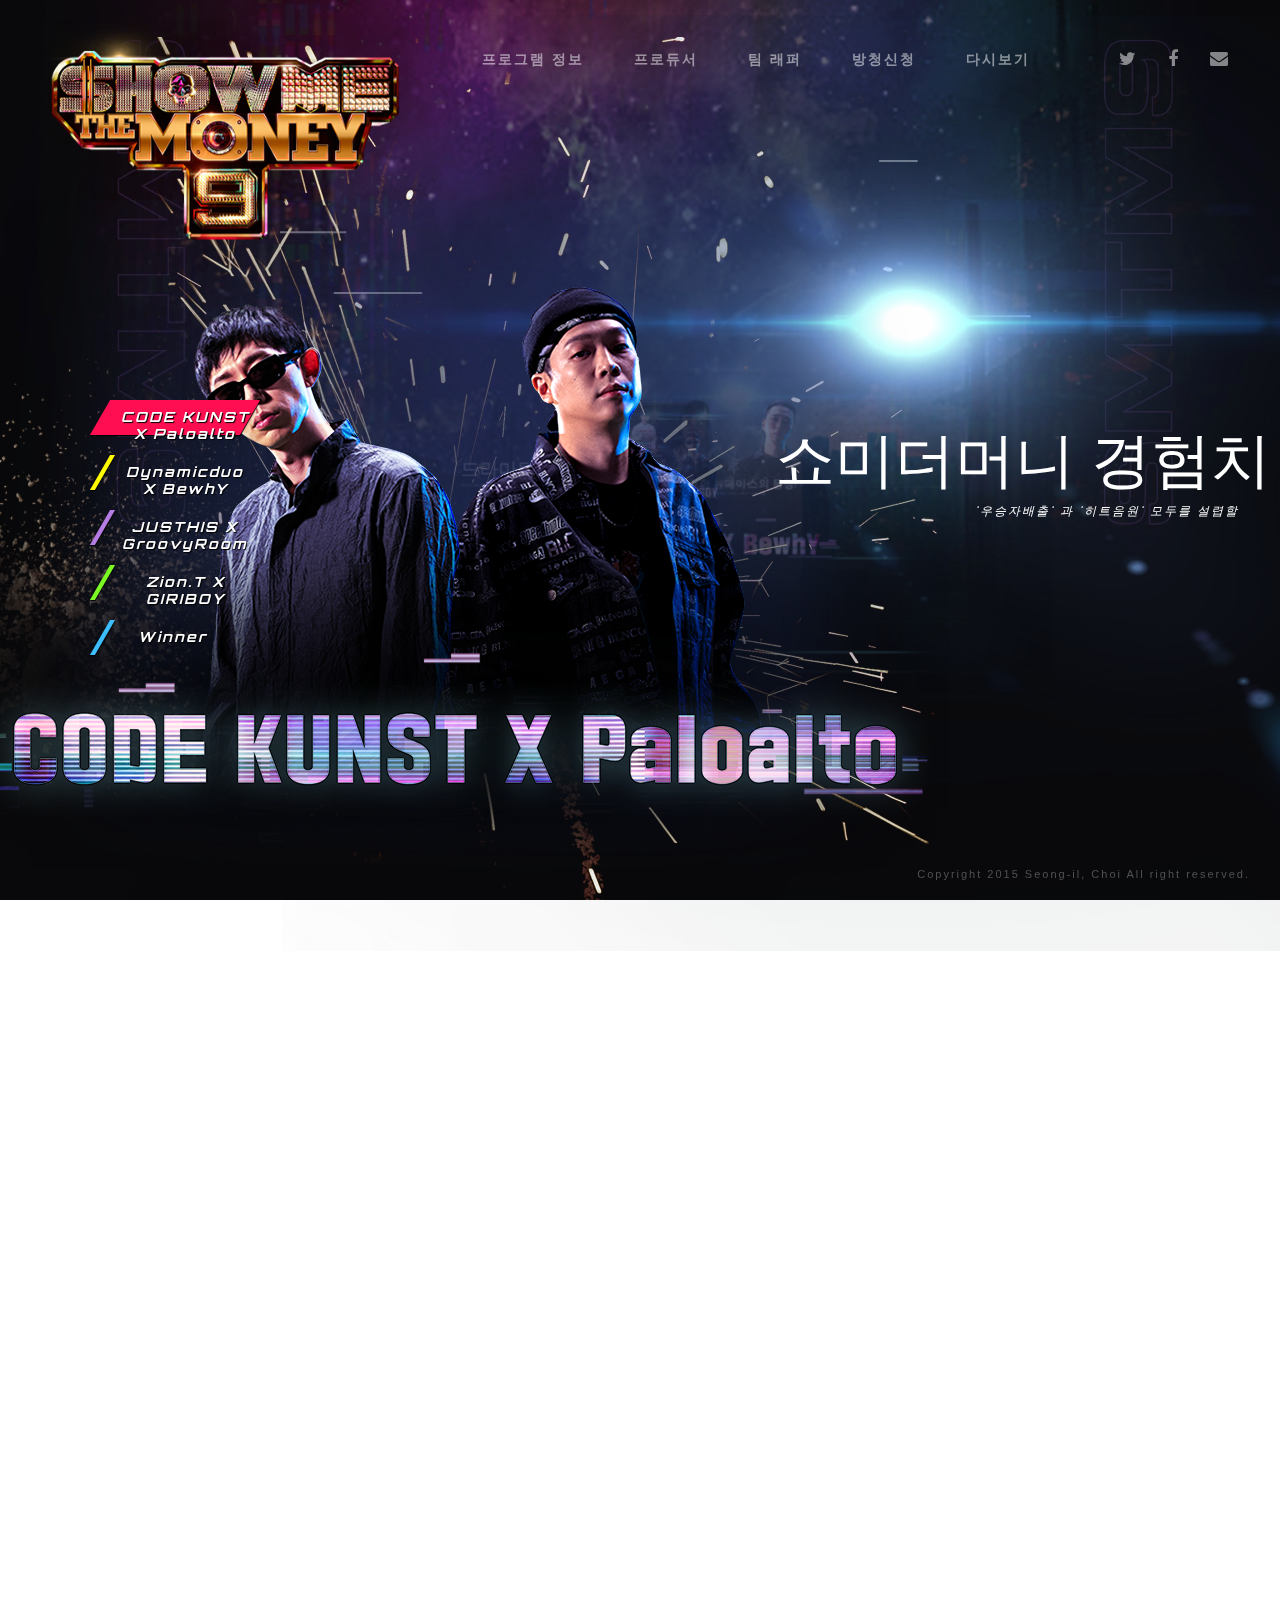
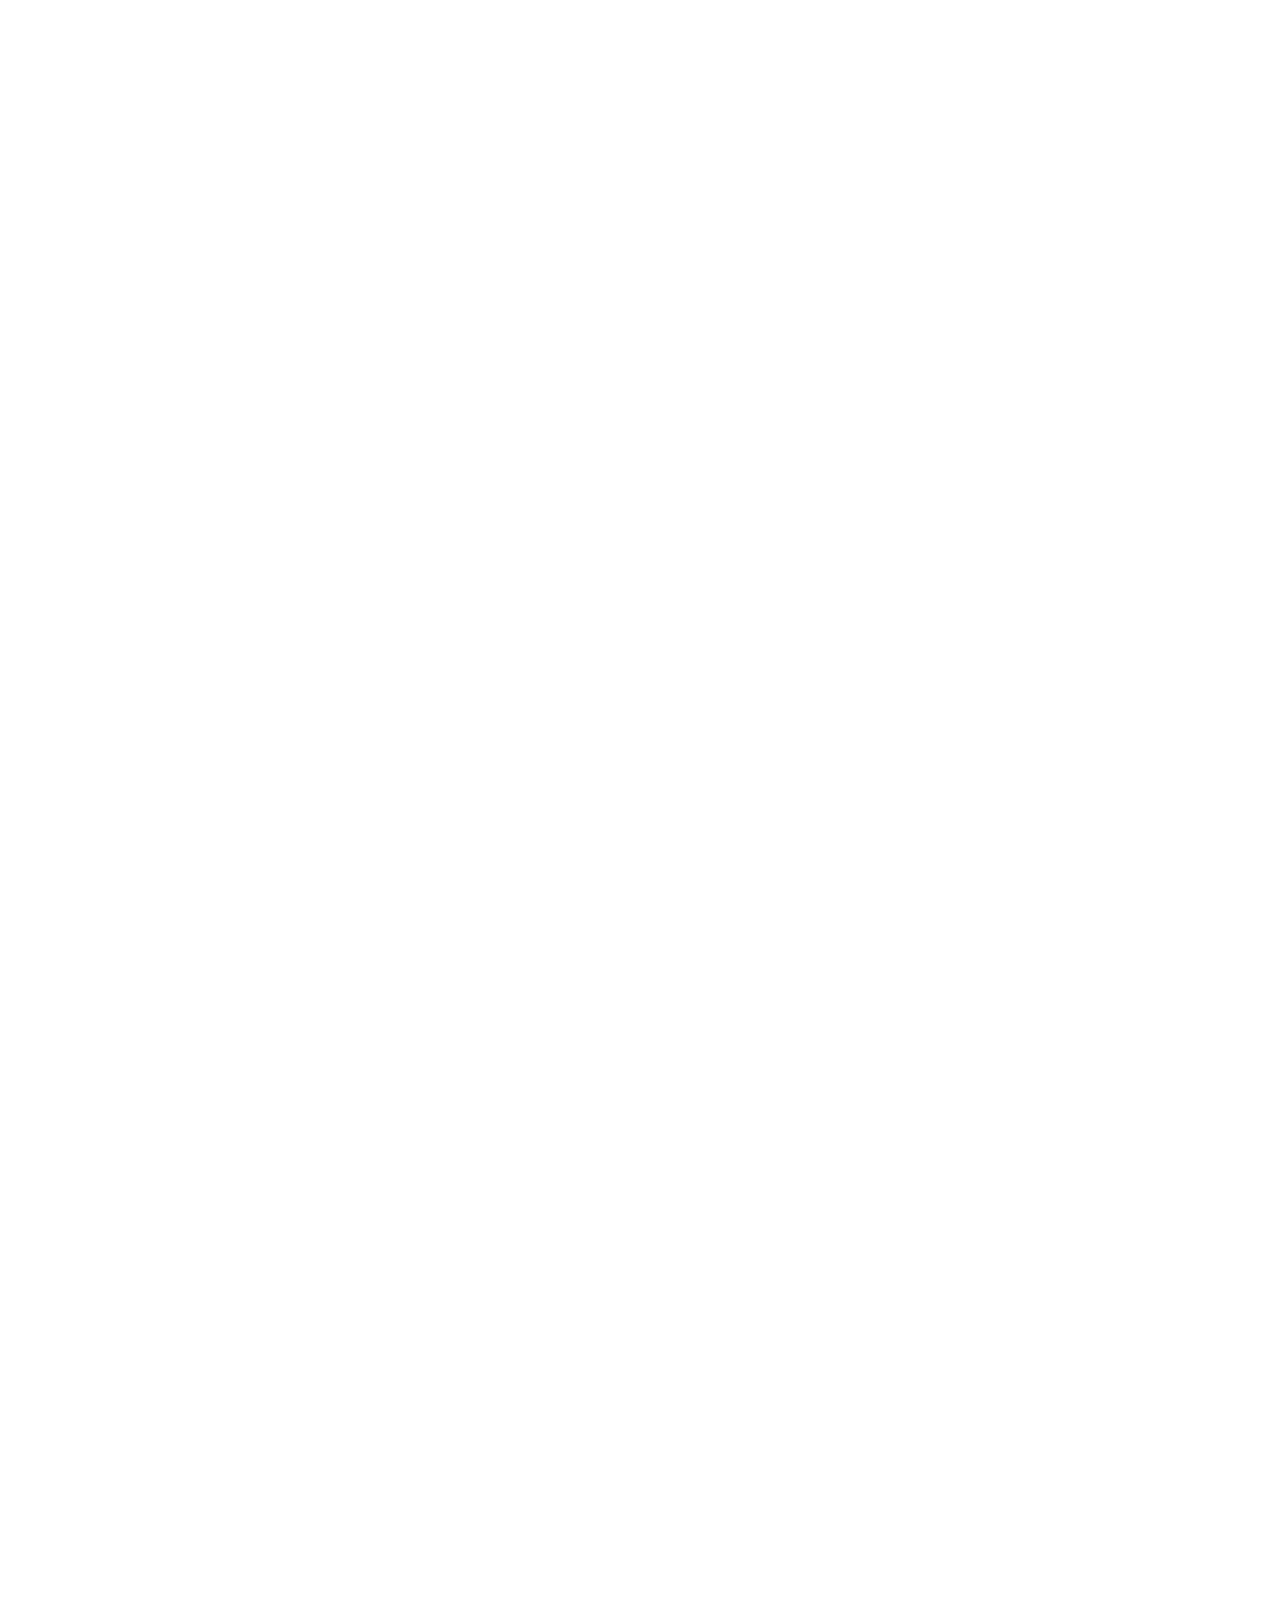
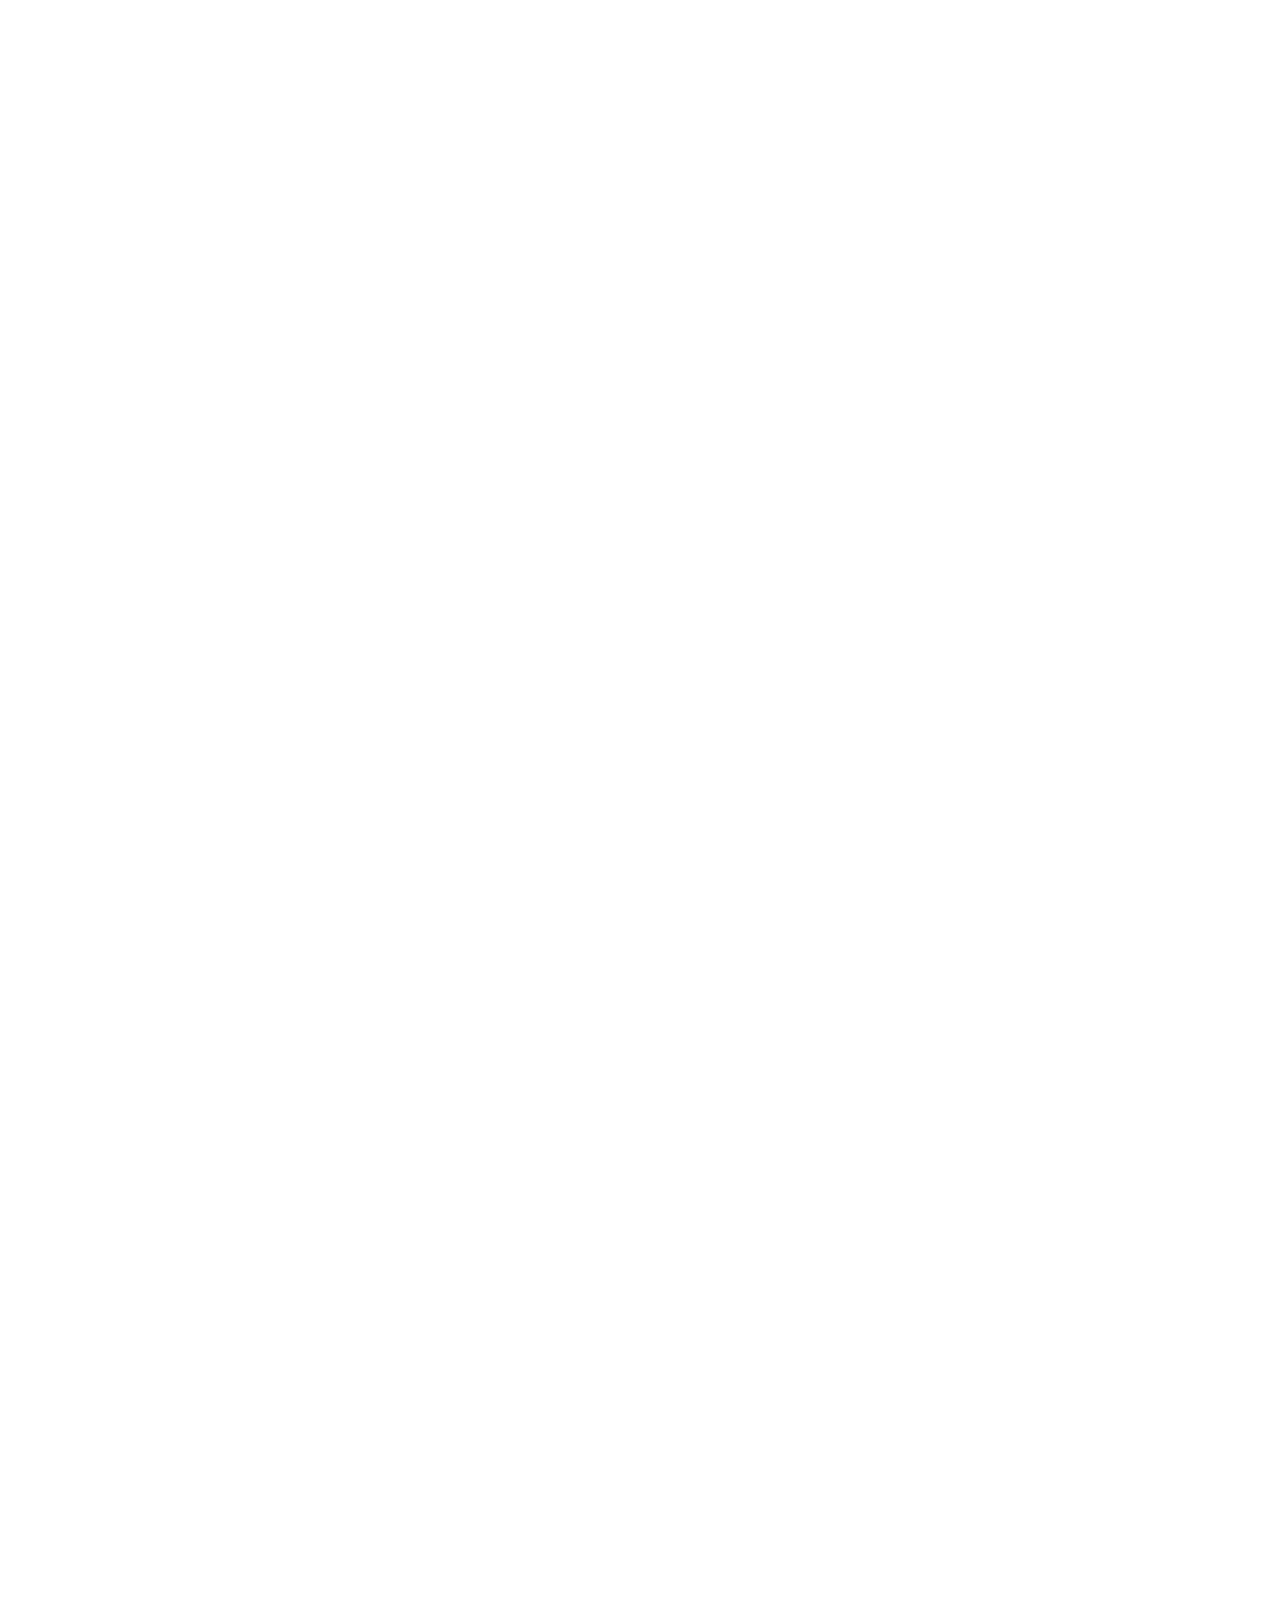
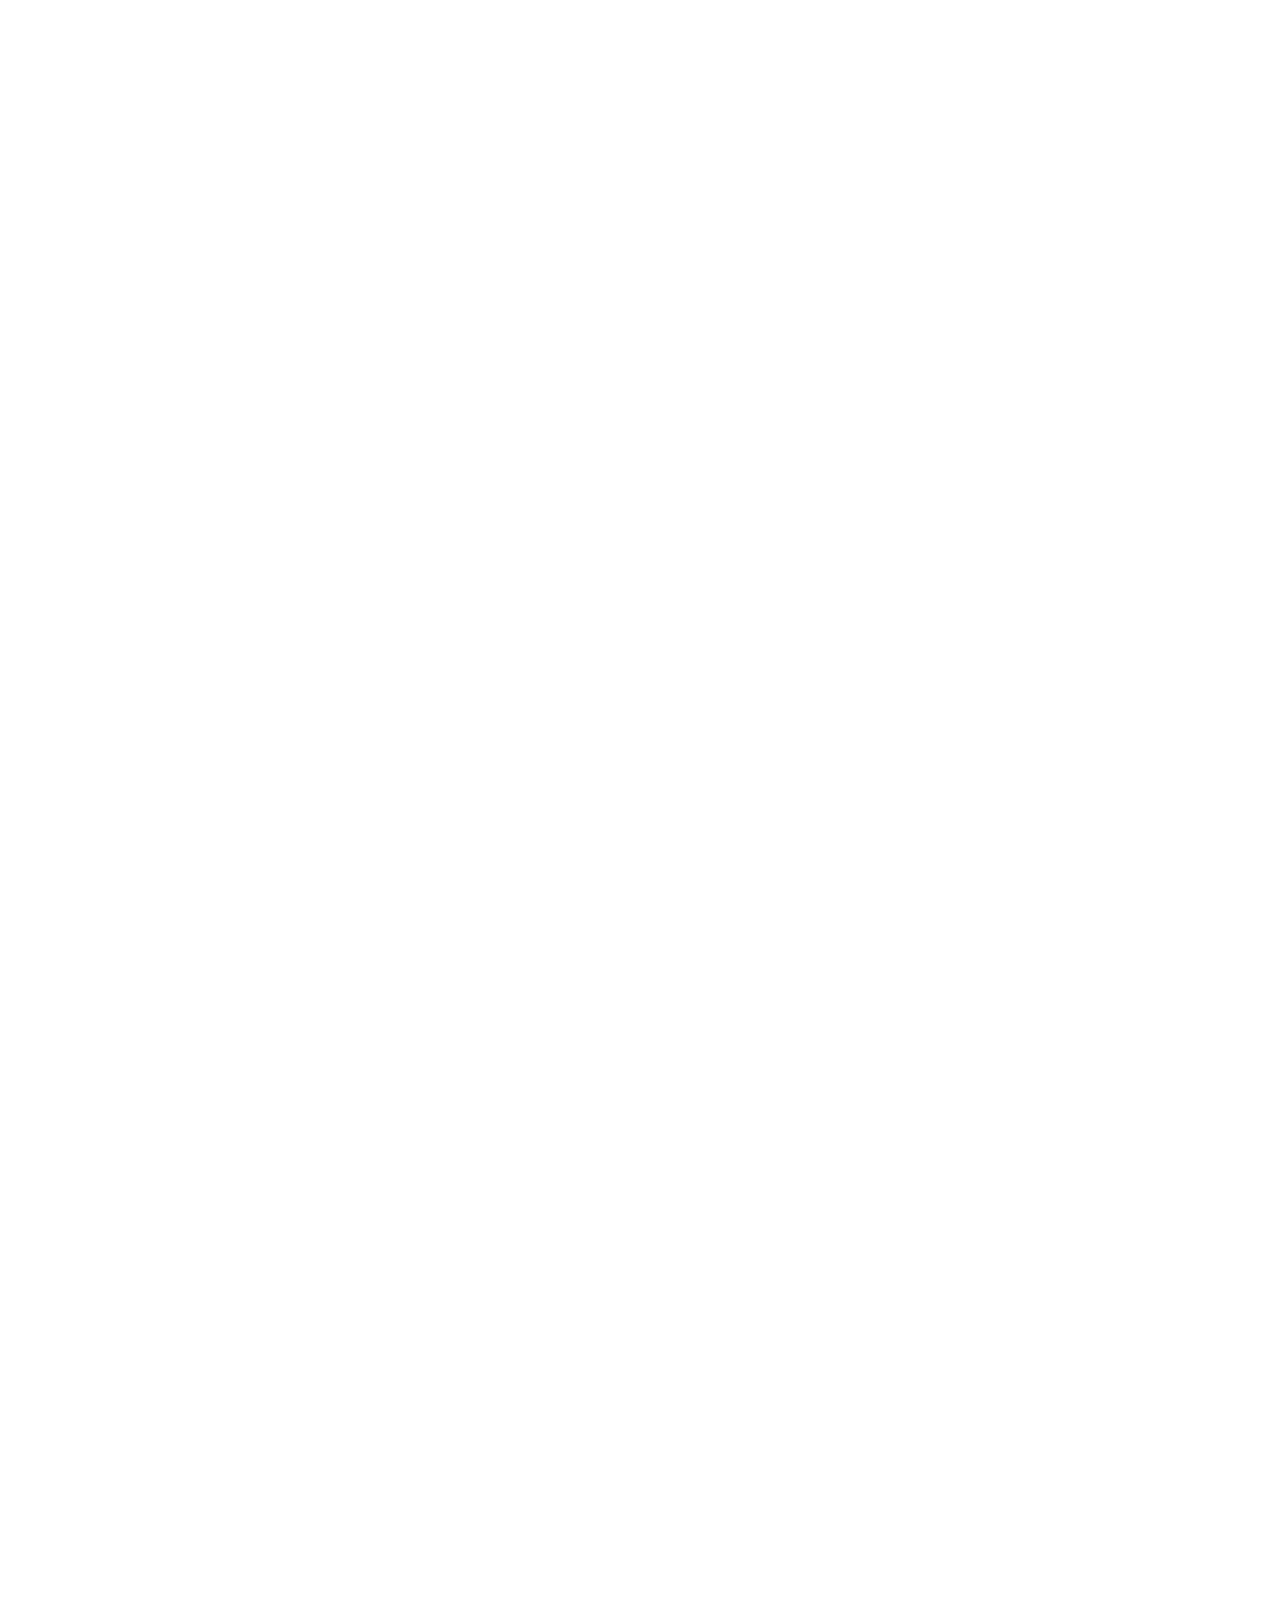
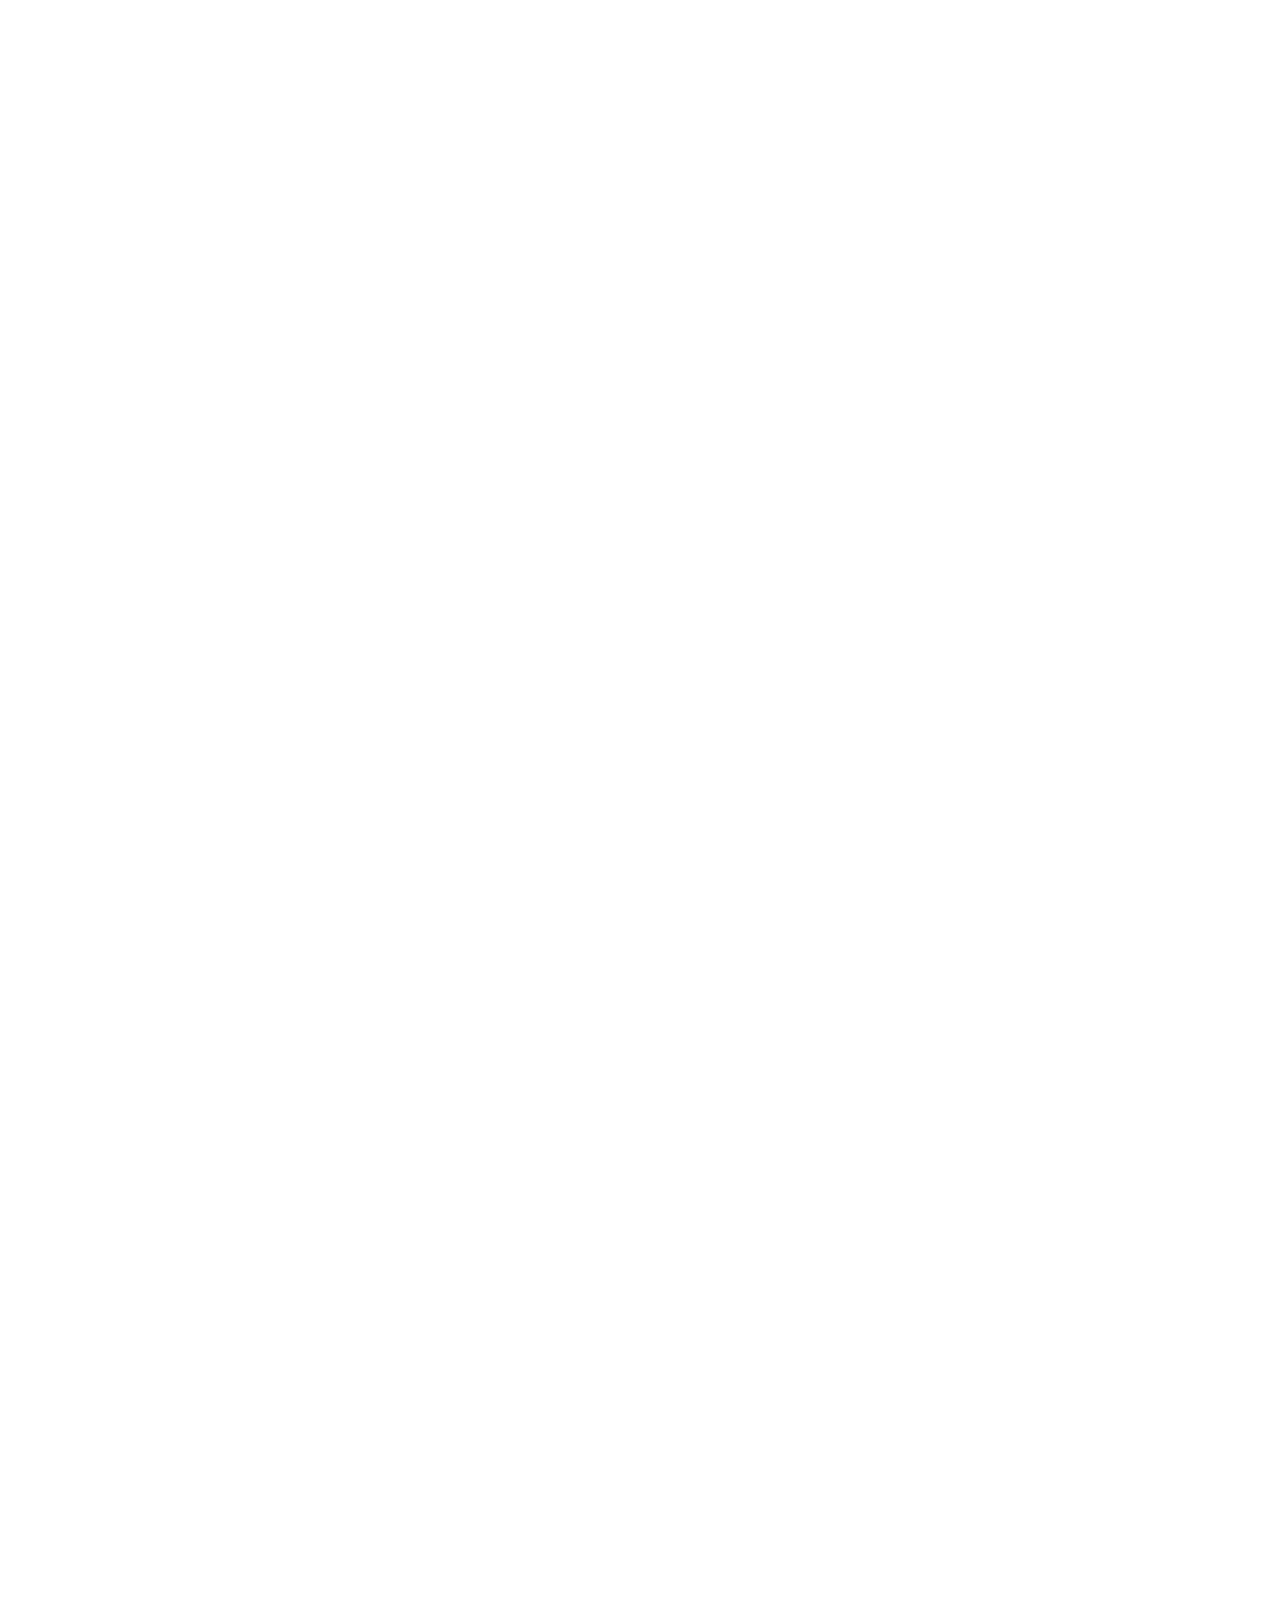
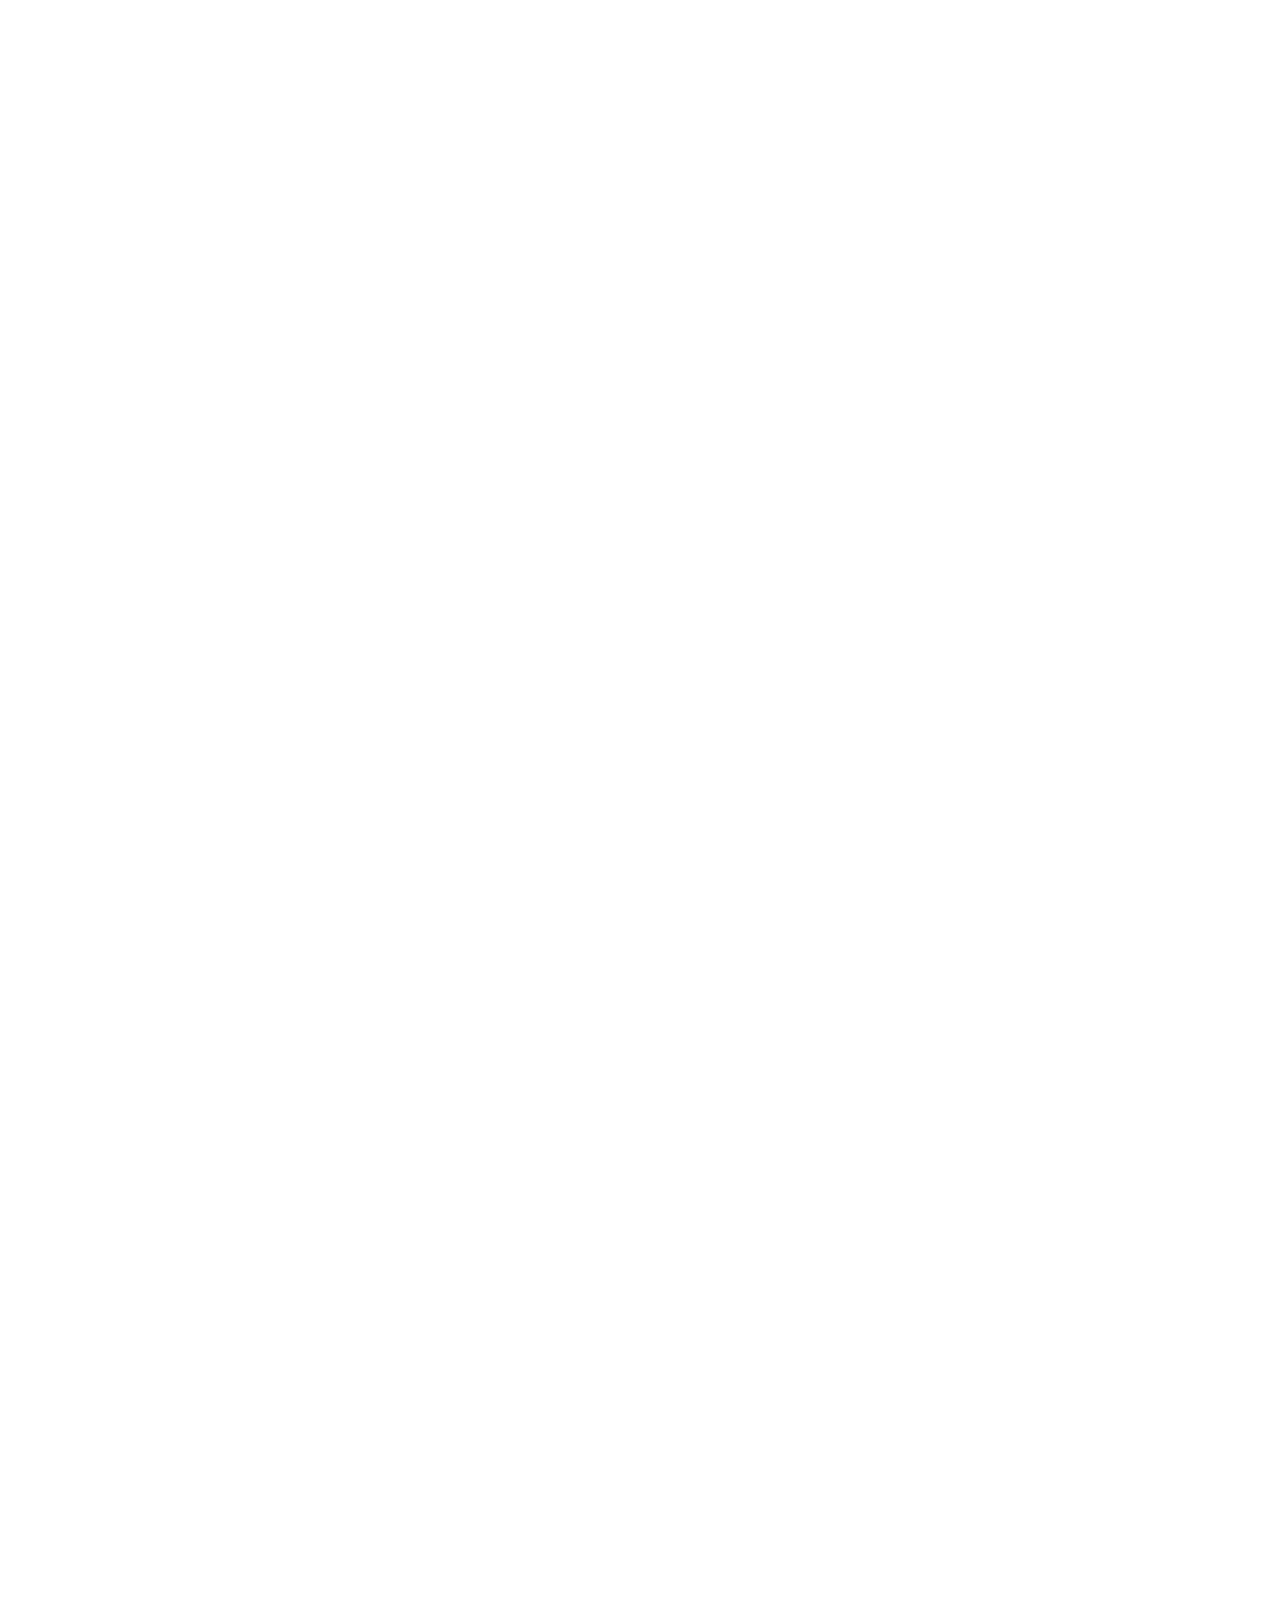
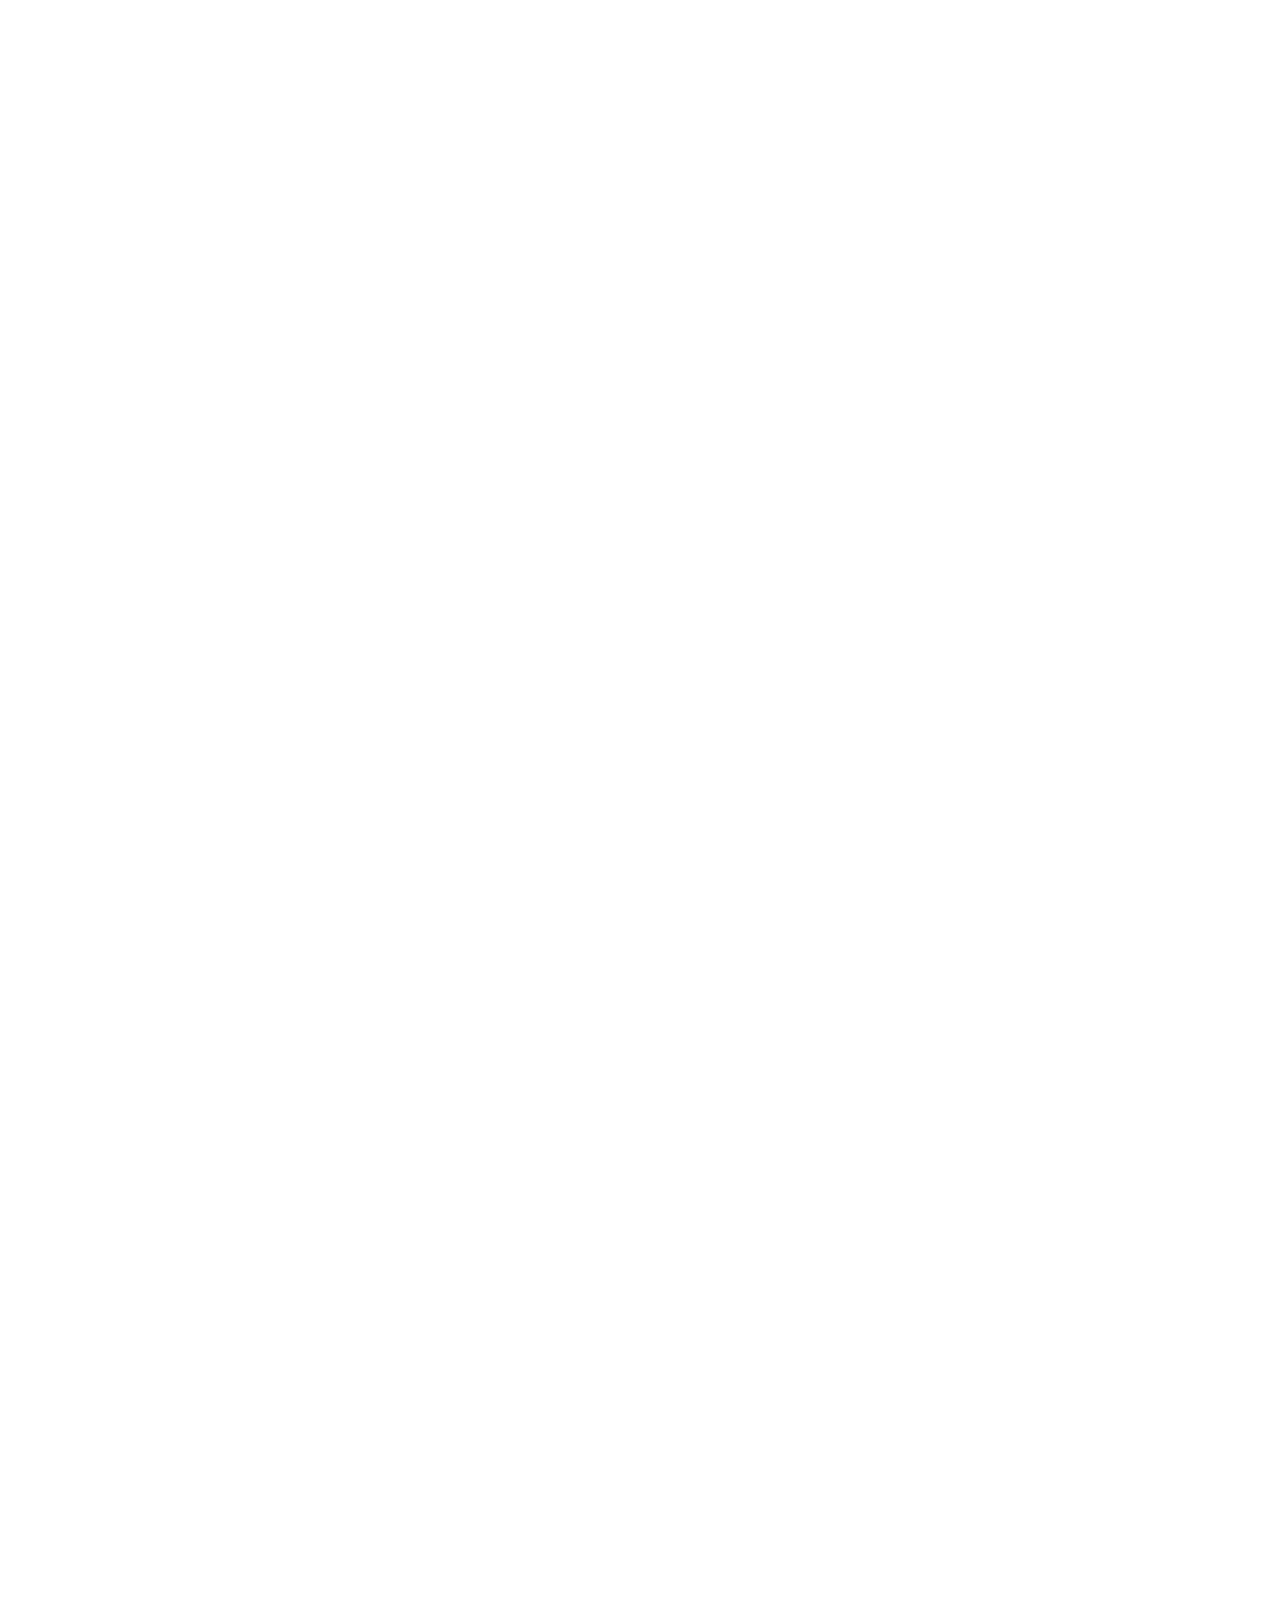
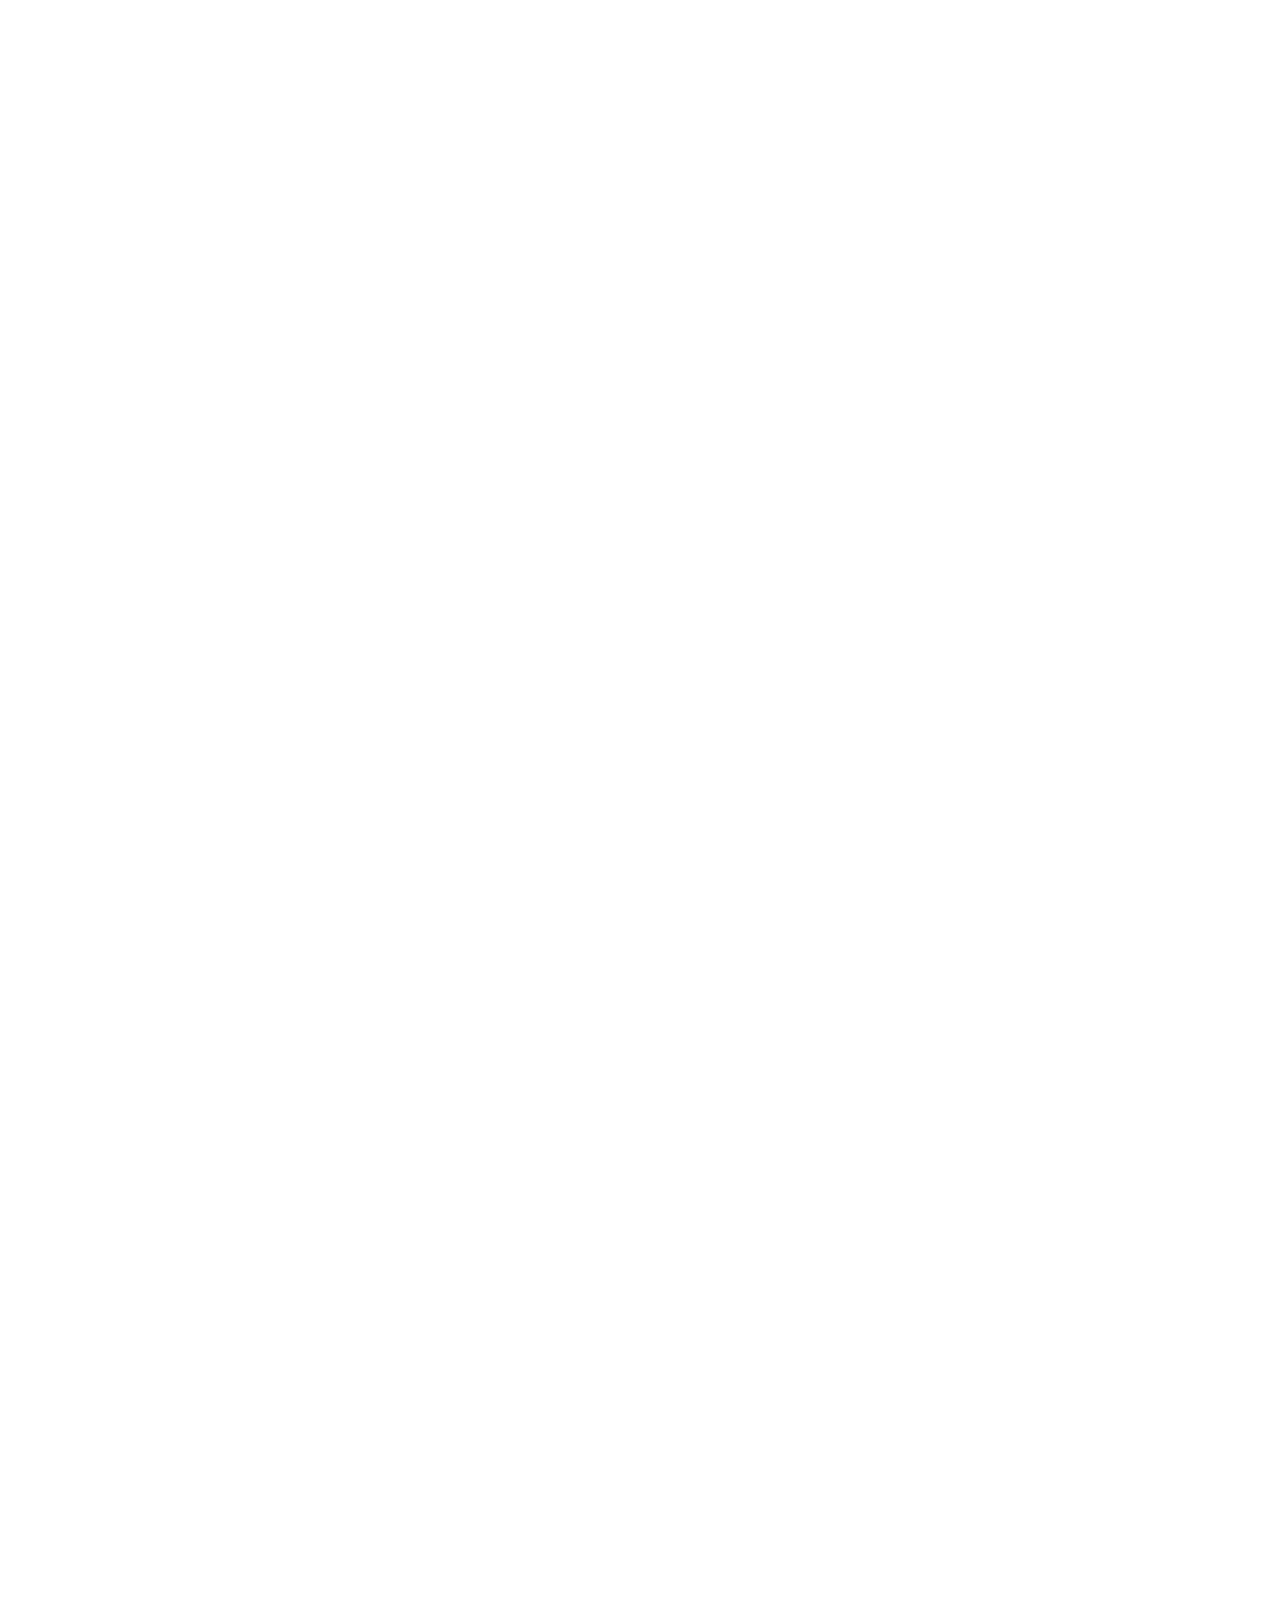
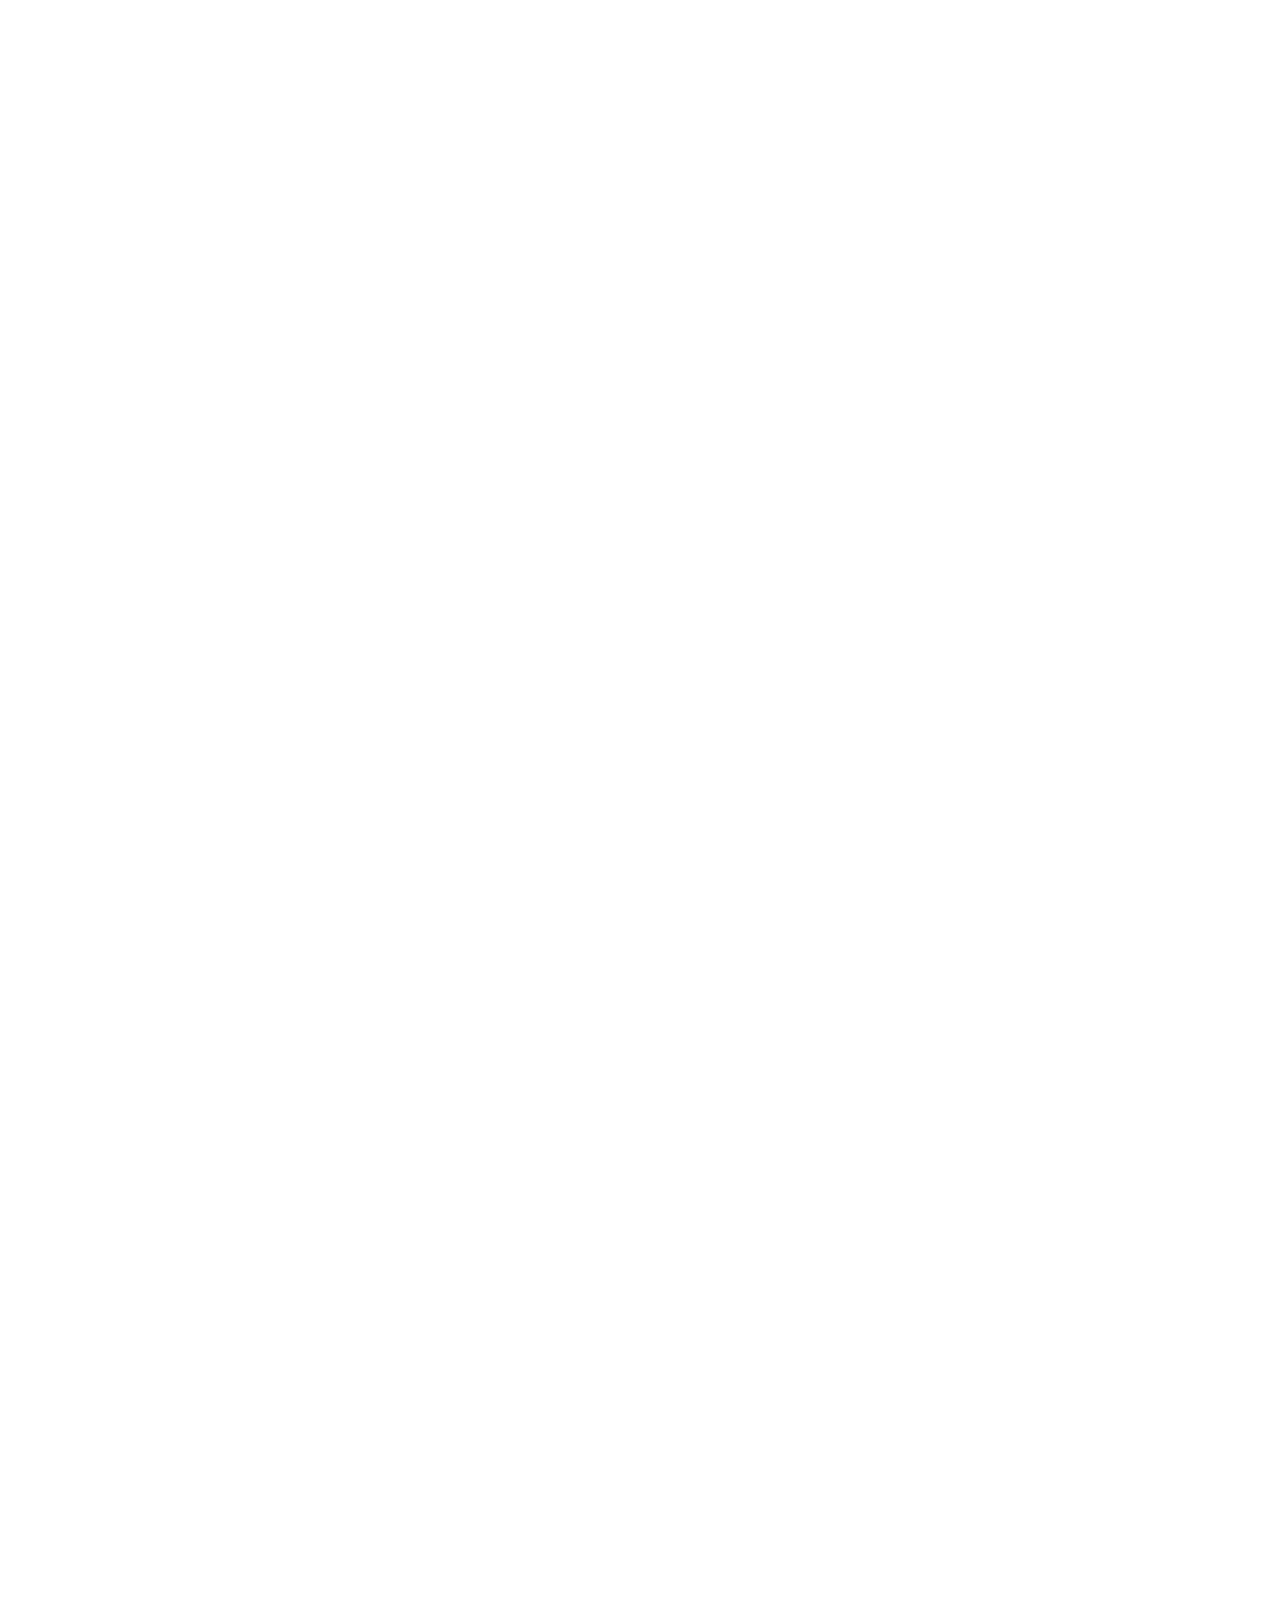
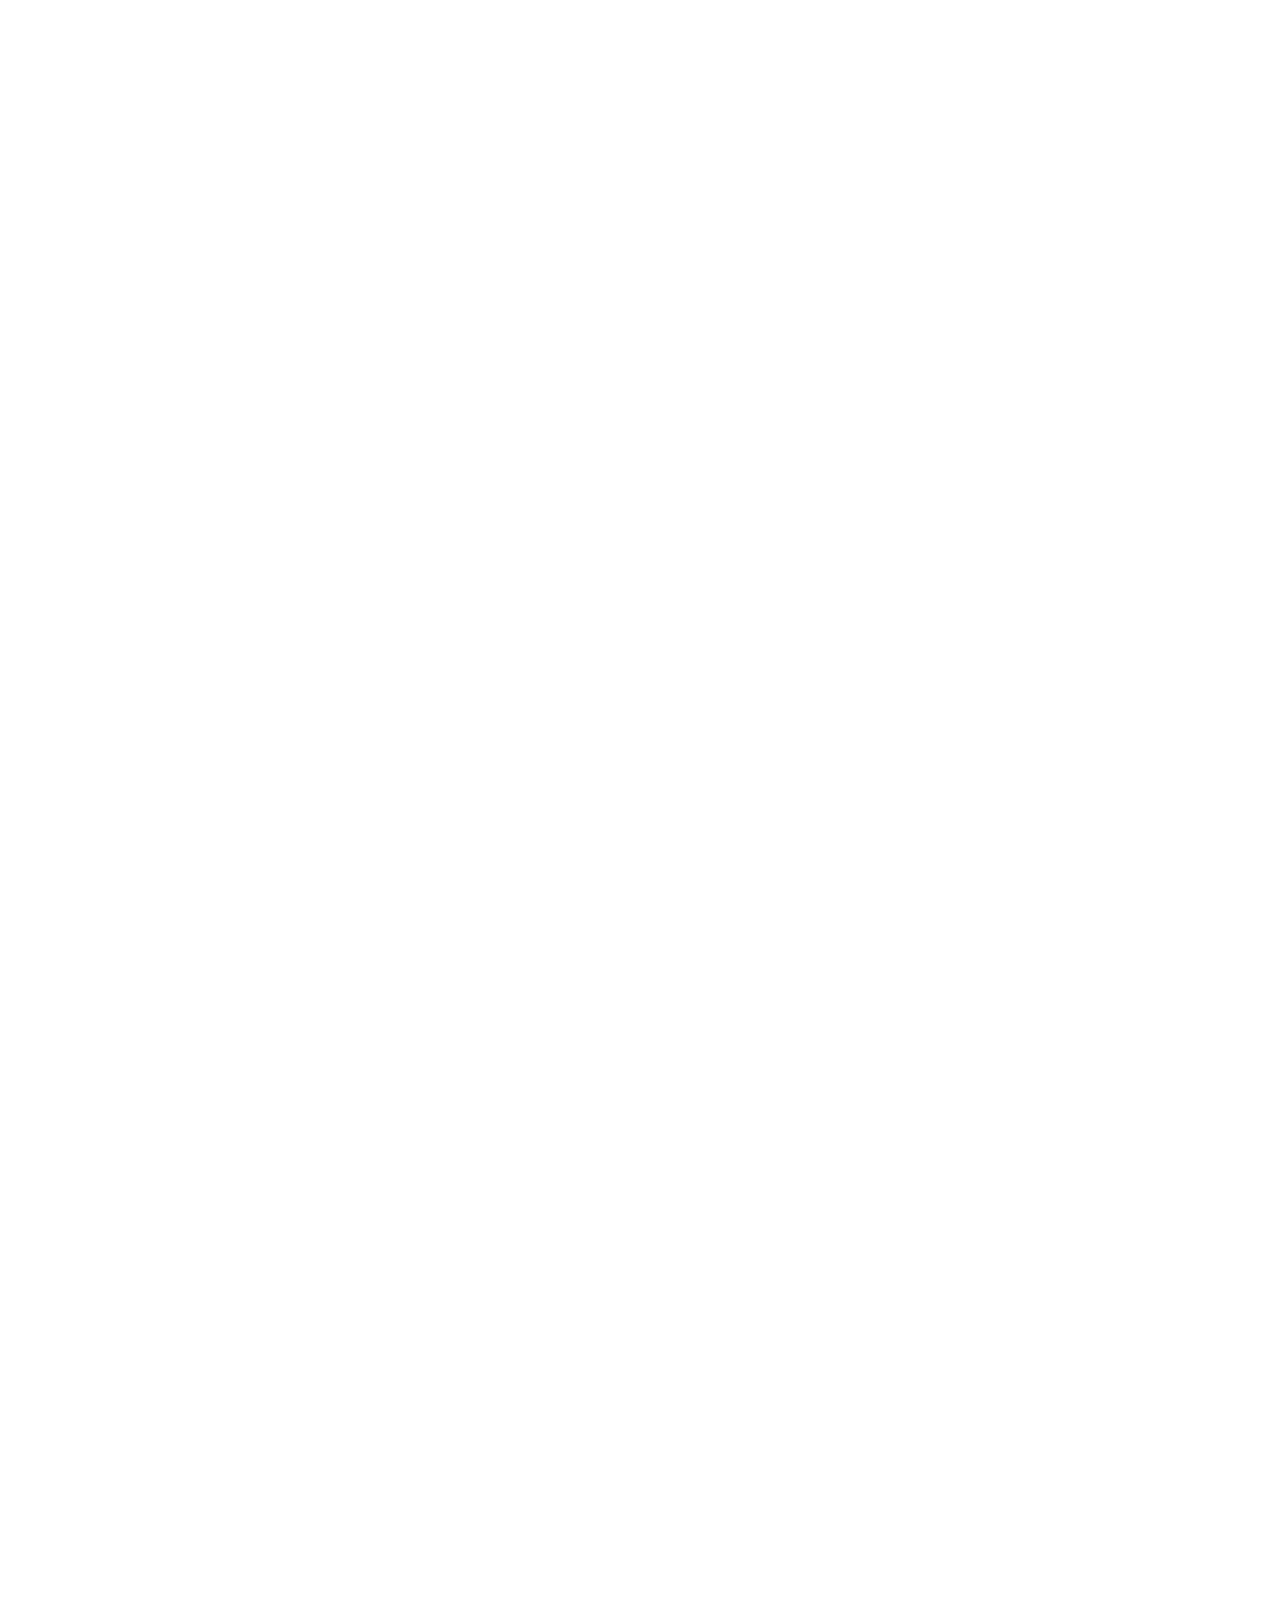
<file: 1231(pro)/내가한작업_완성본정리/index.html>
﻿<!DOCTYPE html >
<html>
<head>
	<meta http-equiv="X-UA-Compatible" content="IE=Edge" />	
	<title> Show me the money9</title>
	<link rel="stylesheet" href="css/font-awesome.min.css">
	<link rel="stylesheet" href="css/style.css" />	
	<script type="text/javascript" src="js/jquery-2.1.1.min.js"></script>
	<script type="text/javascript" src="js/jquery.easing.1.3.js"></script>
	<script type="text/javascript" src="js/prefixfree.min.js"></script>
	<script type="text/javascript" src="js/custom.js"></script>
</head>
<body>
	
	<!-- 배경이미지 -->
	<div class="bg"></div>

	<!-- 로고 -->
	<h1><img src="img/logo-1.png" /></h1>
	
	<!-- 주 메뉴 -->
	<ul class="gnb">
		<li><a href="#">프로그램 정보</a></li>
		<li><a href="#">프로듀서</a></li>
		<li><a href="#">팀 래퍼</a></li>
		<li><a href="#">방청신청</a></li>
		<li><a href="#">다시보기</a></li>
	</ul>
	
	<!-- sns 모음 -->
	<ul class="sns">
		<li><a href="#"><i class="fa fa-twitter"></i></a></li>
		<li><a href="#"><i class="fa fa-facebook"></i></a></li>
		<li><a href="#"><i class="fa fa-envelope"></i></a></li>
	</ul>
	
	<!-- 스크롤 네비게이션 -->
	<ul class="scrollNavi">
		<li class="on"><span></span><em>CODE KUNST X Paloalto</em></li>
		<li><span></span><em>Dynamicduo X BewhY</em></li>
		<li><span></span><em>JUSTHIS X GroovyRoom</em></li>
		<li><span></span><em>Zion.T X GIRIBOY</em></li>
		<li><span></span><em>&nbsp;&nbsp;&nbsp;Winner</em></li>	
	</ul>
	
	<!-- 박스 그룹 -->
	<section>
	
		<!-- 첫 번째 박스 -->
		<article class="on">				
			<img class="obj11" src="img/pic11.png" />
			<img class="obj12" src="img/pic12.png" />
			<img class="obj13" src="img/1.png" />	
			<p class="on">
				<span>쇼미더머니 경험치 최상위!</span><br />
				<em> &nbsp;&nbsp;&nbsp;&nbsp;&nbsp;&nbsp;&nbsp;&nbsp;&nbsp;&nbsp;&nbsp;&nbsp;&nbsp;&nbsp;&nbsp;&nbsp;&nbsp;&nbsp;&nbsp;&nbsp;&nbsp;&nbsp;&nbsp;&nbsp;&nbsp;&nbsp;&nbsp;&nbsp;&nbsp;&nbsp;&nbsp;&nbsp;&nbsp;&nbsp;&nbsp;&nbsp;&nbsp;&nbsp;&nbsp;
					'우승자배출' 과 '히트음원' 모두를 설렵할 </em>
			</p>
		</article>
		
		<!-- 두 번째 박스 -->
		<article>
			<img class="obj21" src="img/pic21.png" />		
			<img class="obj22" src="img/2.png" />
			<p>
				<span>드라마틱한 스토리텔링!</span><br />
				<em>'SHOW ME THE MONEY777' 최고 케미의 컴백</em>
			</p>
		</article>
		
		<!-- 세 번째 박스 -->
		<article>	
			<img class="obj31" src="img/pic31.png" />		
			<img class="obj32" src="img/3.png" />	
			<p>
				<span>강력한 뉴페이스의 등장!</span><br />
				<em> &nbsp; &nbsp; &nbsp; &nbsp; &nbsp; &nbsp; &nbsp; &nbsp; &nbsp; &nbsp; &nbsp; &nbsp; &nbsp; &nbsp; &nbsp; &nbsp; &nbsp; &nbsp; 
					존재 그 자체가 역대급 브랜드인 두 팀의 만남!</em>
			</p>
		</article>
		
		<!-- 네 번째 박스 -->
		<article>	
			<img class="obj41" src="img/pic41.png" />
			<img class="obj42" src="img/pic42.png" />
			<img class="obj43" src="img/4.png" />	
			<p class="on">
				<span>음원차트 올킬 뮤지션의 만남! </span><br />
				<em> &nbsp; &nbsp; &nbsp; &nbsp; &nbsp; &nbsp; &nbsp; &nbsp; &nbsp; &nbsp; &nbsp; &nbsp; &nbsp; &nbsp; &nbsp; &nbsp; &nbsp; &nbsp; &nbsp; &nbsp; &nbsp; &nbsp;
					독창적인 유니크함으로 신선한 케미를 보여줄</em>
			</p>
		</article>
		
		<!-- 다섯 번째 박스 -->
		<article>	
			<img class="obj51" src="img/pic11.png" />
			<img class="obj52" src="img/pic52.png" />
			<img class="obj54" src="img/pic42.png" />
			<img class="obj53" src="img/win.jpg" />	
			<p class="on">
				<span>Winner</span><br />
				<em></em>
			</p>
		</article>		
	</section>
	
	<!-- 카피라이트 -->
	<span class="copyright">Copyright 2015 Seong-il, Choi All right reserved.</span>
	
</body>
</html>
</file>
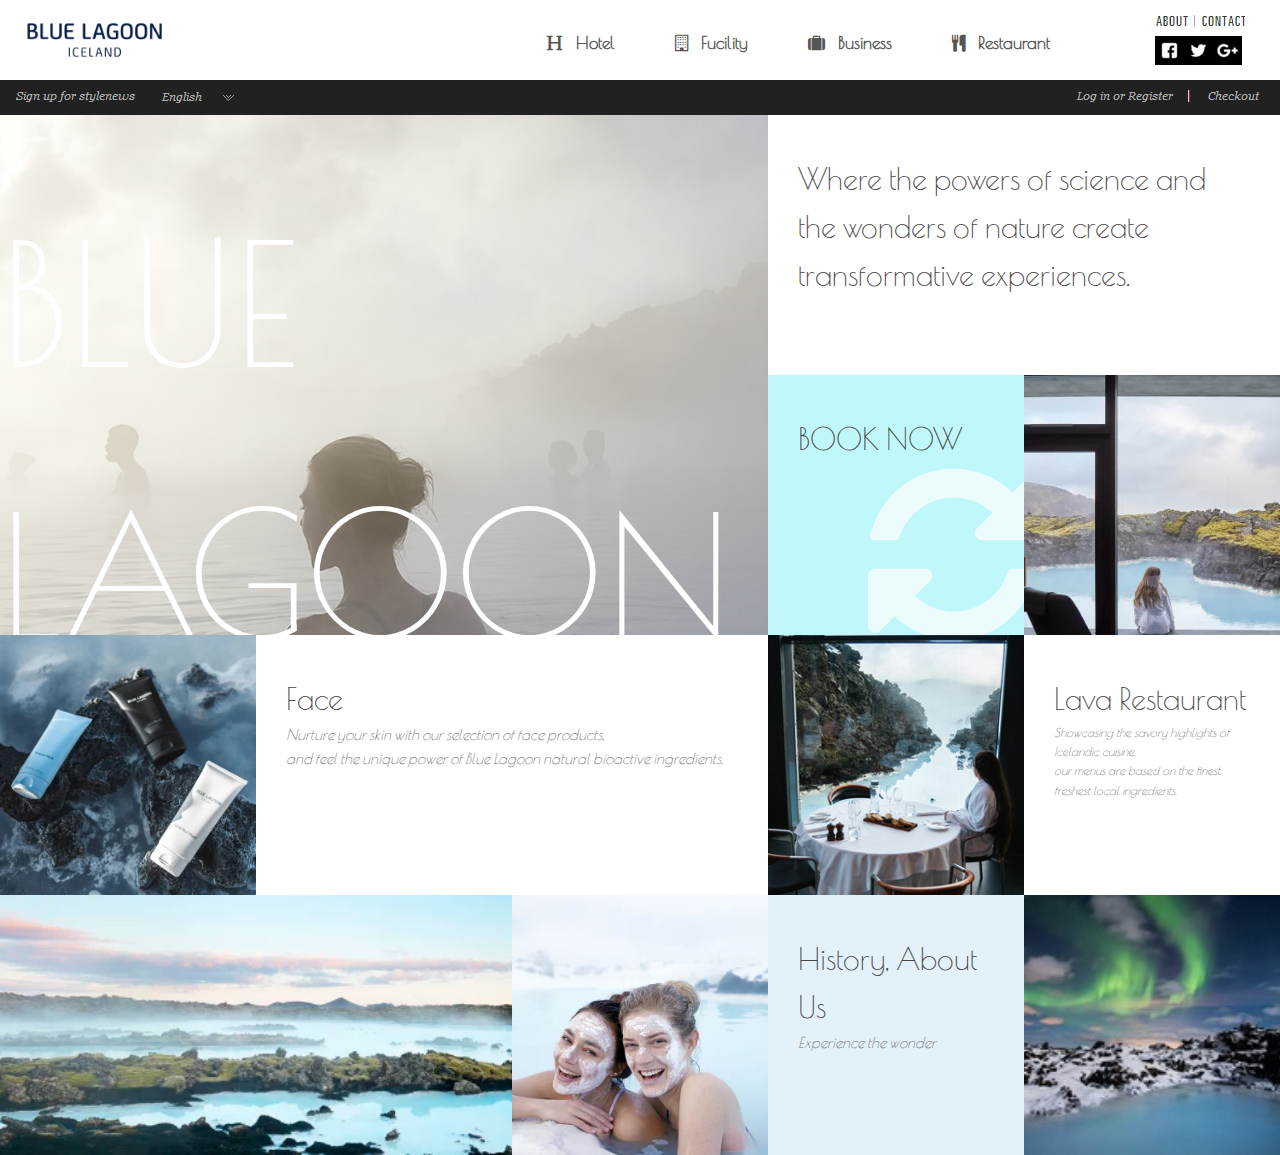
<file: 1228(pro)/2-반응형웹/00-내가진행한것/index2.html>
﻿<!DOCTYPE html >
<html>
<head>	
	<meta http-equiv="X-UA-Compatible" content="IE=Edge" />	
	<meta name="viewport" content="width=device-width, initial-scale=1.0" />
	<title> Blue LAGOON </title>
	<link href="css/font-awesome.min.css" rel="stylesheet">
	<link rel="stylesheet" href="css/style.css" />
	<script type="text/javascript" src="js/prefixfree.min.js"></script>
</head>
<body>
<!--처음에는 뼈대 구조만 만들고, 반응형 셋팅 완료후, header만 콘텐츠 삽입진행-->
	<header>
    	<h1>logo</h1>
    	<ul id="gnb">
			<li><a href="#"><i class="fa fa-header"></i>Hotel</a></li>
			<li><a href="#"><i class="fa fa-building-o"></i>Fucility</a></li>
			<li><a href="#"><i class="fa fa-suitcase"></i>Business</a></li>
			<li><a href="#"><i class="fa fa-cutlery"></i>Restaurant</a></li>	
		</ul>	
        <div class="snsSet">
			<a href="#"><img src="img/sns1.png" alt="about" /></a>
			<a href="#"><img src="img/sns2.png" alt="contact" /></a>
			<a href="#"><img src="img/face.png" alt="facebook" /></a>
			<a href="#"><img src="img/twi.png" alt="twitter" /></a>
			<a href="#"><img src="img/google.png" alt="etc" /></a>
		</div>
    </header>
<!--header콘텐츠 적용완료 후 진행-->
    <nav>
    	<a href="#"><img src="img/util1.png" alt=""></a>
		<a href="#"><img src="img/util2.png" alt=""></a>
		<a href="#"><img src="img/util3.png" alt=""></a>
		<a href="#"><img src="img/util4.png" alt=""></a>
    </nav>
    
    <section>
    	<article>
        	<div class="bg bg1">		
				<span>BLUE LAGOON</span>
			</div>	
        </article>
        
        <article>
        	<div class="txt">
				<i class="fa fa-arrow-right"></i>
				<p>
					<strong>Where the powers of science and the wonders of nature create transformative experiences.</strong><br />
					
				</p>
			</div>	
        </article>
        
        <article>
        	<div class="txt">	
				<i class="fa fa-spin fa-refresh"></i>
				<p><strong>BOOK NOW</strong></p>
			</div>	
        </article>
        
        <article>
        	<div class="bg bg2">
				<span>Room</span>
			</div>
        </article>
        
        <article>
        	<div class="bg bg3">
				<span>Mud Mask</span>
			</div>
        </article>
        
        <article>
        	<div class="txt">	
				<i class="fa fa-arrow-right"></i>
				<p>
					<strong>Face</strong><br />
					<em>Nurture your skin with our selection of face products, <br />
						and feel the unique power of Blue Lagoon natural bioactive ingredients.</em>
				</p>
			</div>	
        </article>
        
        <article>
        	<div class="bg bg4">
				<span>Restaurant</span>
			</div>
        </article>
        
        <article>
        	<div class="txt">	
				<i class="fa fa-arrow-right"></i>
				<strong>Lava Restaurant</strong><br />
				<em>Showcasing the savory highlights of Icelandic cuisine,  <br />
					our menus are based on the finest, freshest local ingredients.</em>
			</div>	
        </article>
        
        <article>
        	<div class="bg bg5">
				<span>Water</span>
			</div>
        </article>
        
        <article>
        	<div class="bg bg6">
				<span>Fun</span>
			</div>	
        </article>
        
        <article>
        	<div class="txt">	
				<i class="fa fa-arrow-right"></i>
				<p>
					<strong>History, About Us</strong><br />
					<em>Experience the wonder</em>
				</p>
			</div>	
        </article>
        
        <article>
        	<div class="bg bg7">
				<span>View</span>
			</div>	
        </article>
    </section>


</body>
</html>
</file>
<file: 1231(pro)/내가한작업_완성본정리/css/style.css>
﻿@charset "utf-8";
@import url(http://fonts.googleapis.com/css?family=Orbitron);

/*  Reset CSS  */
* { margin:0;  padding:0;}
ol,ul { list-style: none; }
a { outline:0; text-decoration:none; color:#555; }
img { border:0;}
body { width:100%; min-width:1400px; height:23000px; font-family:Orbitron; font-size:12px; letter-spacing:2px;} 

/*배경 이미지*/
.bg { position:fixed; width:100%; height:100%; top:0px; left:0px;  background:url(../img/back2.jpg) no-repeat center top; background-size:cover;}

/*로고*/
h1 { position:fixed; top:20px; left:50px; z-index:2;}
h1 img { width:350px; }

/*주 메뉴*/
.gnb { position:fixed; top:50px; right:250px; z-index:2;}
.gnb li { float:left; margin-left:50px;}
.gnb li a { font-size:14px; font-weight:bold; color:#fff; transform:scale(1); opacity:0.5; transition:all 0.5s;}
.gnb li a:hover { transform:scale(1.5); opacity:1;}

/*sns 모음*/
.sns { position:fixed; top:50px; right:50px; z-index:2; }
.sns li { float:left; margin-left:30px;}
.sns li .fa { font-size:18px; color:#fff; transform:scale(1); opacity:0.5; transition:all 0.5s;}
.sns li .fa:hover { transform:scale(1.5); opacity:1;}

/*스크롤 네비게이션*/
.scrollNavi { position:fixed; left:100px; top:400px; z-index:2;}
.scrollNavi li { position:relative; width:150px; height:35px; margin-bottom:20px; font-size:12px; color:#fff; text-align:center; perspective:400px; cursor:pointer;}
.scrollNavi li em { position:absolute; top:8px; left:20px; font-size:14px; font-weight:bold; color:#fff; text-shadow:1px 1px 1px #000;}
.scrollNavi li span { display:block; width:3%; height:100%; position:absolute; transform:skewX(-30deg); box-shadow:1px 1px 1px #000;}
.scrollNavi li.on span { width:100%;}
.scrollNavi li:nth-child(1) span { background:#ff0f51;}
.scrollNavi li:nth-child(2) span { background:#fffb02;}
.scrollNavi li:nth-child(3) span { background:#b57de4;}
.scrollNavi li:nth-child(4) span { background:#7cf923;}
.scrollNavi li:nth-child(5) span { background:#3dbdfa;}

/*카피라이트*/
.copyright { position:fixed; bottom:20px; right:30px; font-family:arial; font-size:11px; color:#555;}

/*박스 그룹 레이아웃*/
section { width:1200px; height:700px; position:fixed; left:50%; margin-left:-600px; top:50%; margin-top:-350px; perspective:2300px; z-index:1; }
section>article { width:1200px; height:700px; position:absolute; top:0px; left:0px; opacity:0.5; z-index:8;}
section>article.on { opacity:1; z-index:9;}
section>article:nth-child(1) { transform:translateZ(0px);}
section>article:nth-child(2) { transform:translateZ(-5000px);}
section>article:nth-child(3) { transform:translateZ(-10000px);}
section>article:nth-child(4) { transform:translateZ(-15000px);}
section>article:nth-child(5) { transform:translateZ(-20000px);}

/*박스 폰트 및 이미지 공통속성*/
section>article>p { position:absolute; width:450px; padding:30px 60px; color:#fff; opacity:1;}
section>article>p>span { font-family:orbitron; font-size:60px; letter-spacing:0px; line-height:1.5; }
section>article>img { position:absolute;}

/*첫 번째 박스 콘텐츠*/
section>article:nth-child(1) p { bottom:250px; right:-300px;width: auto;}
section>article:nth-child(1) p span { color:#FFF;}
.obj11 { bottom:-100px; left:-270px;}
.obj12 { top:-85px; right:-593px;}
.obj13 { bottom:-100px; left:-70px;}

/*두 번째 박스 콘텐츠*/
section>article:nth-child(2) p { bottom:200px; left:-30px; width: auto;}
section>article:nth-child(2) p span { color:#FFF;}
.obj21 { bottom:-420px; right:-710px;}
.obj22 { bottom:-100px; right:-60px;}

/*세 번째 박스 콘텐츠*/
section>article:nth-child(3) p { bottom:80px; right:-300px; width: auto;}
section>article:nth-child(3) p span { color:#FFF;}
.obj31 { bottom:70px; right:110px;}
.obj32 { bottom:-180px; left:100px;}

/*네 번째 박스 콘텐츠*/
section>article:nth-child(4) p { bottom:170px; left:-50px; width: auto;}
section>article:nth-child(4) p span { color:#FFF;}
.obj41 { bottom:-150px; left:350px;}
.obj42 { top:-255px; right:167px;}
.obj43 { bottom:-120px; right:-150px;}

/*다섯 번째 박스 콘텐츠*/
section>article:nth-child(5) p { bottom:600px; right:750px; width: auto;}
section>article:nth-child(5) p span { color:#FFF;}
.obj51 { bottom:-190px; left:-480px; z-index: 1; opacity: 0.7;}
.obj52 { top:170px; right:30px;}
.obj53 { bottom:50px; left:150px;}
.obj54 { bottom: -100px; left: 500px; z-index: 5; opacity: 0.7;}
</file>
<file: 1228(pro)/2-반응형웹/00-내가진행한것/css/style.css>
﻿@charset "utf-8";
@import url(http://fonts.googleapis.com/css?family=Poiret+One);

/* reset */
* { margin:0;  padding:0;}
ol,ul { list-style: none; }
a { outline:0; text-decoration:none; color:#555; }
img { border:0;}
body { font:12px/1.6 'Poiret One'; color:#555; } 
p em{font-size: 15px;}
header{position:fixed; width:15%; height:100%; background:white; top:0px; left:0px;    /*애니추가*/ transition:all 0.5s;}
nav{position:relative; width:85%; height:35px; background:#212121; margin-left:15%; /*애니추가*/ transition:all 0.5s;}
section{width:85%; position:relative; margin-left:15% }

article{float:left; height:260px;     
/*애니효과는 나중에 추가할 것  마지막숫자는 반복횟수*/
transition:all 0.5s; animation:scale 1s 1;}
@keyframes scale{
	0%{transform:scale(0.5);}
	100%{transform:scale(1);}	
}

article:nth-child(1){width:60%; height:520px; background:#ddd;}
article:nth-child(2){width:40%; background:#ccc;}
article:nth-child(3){width:20%; background:#bbb;}
article:nth-child(4){width:20%; background:#aaa;}
article:nth-child(5){width:20%; background:#999;}
article:nth-child(6){width:40%; background:#888;}
article:nth-child(7){width:20%; background:#777;}
article:nth-child(8){width:20%; background:#666;}
article:nth-child(9){width:40%; background:#555;}
article:nth-child(10){width:20%; background:#444;}
article:nth-child(11){width:20%; background:#333;}
article:nth-child(12){width:20%; background:#222;}

/* header 컨텐츠 01, 1600이상일때 (기본값) 미디어쿼리 아래쪽에 작성하면 미디어쿼리가 무시되고 얘가 적용된다. 직접해볼것*/
header h1 { width:300px; height:136px; background:url(../img/logo.png) no-repeat 0px 0px; background-size:contain; position:absolute; top:30px;	left:50%; transform: translateX(-50%);	text-indent:-99999px;}
#gnb { position:absolute; top:250px; right:57px;}
#gnb a { display:block; padding:8px 30px;	font-size:17px; font-weight:bold; color:#555; text-align:left; line-height:1.8; transition:all .5s;}
#gnb a:hover { color:skyblue;}
#gnb a i { margin-right:13px;}
.snsSet { width:90px;	height:47px;	position:absolute; bottom:50px; right:50%; margin-right:-45px;}
.snsSet a { float:left;}

/*nav 08 */
nav a:nth-child(1) {	position:absolute; top:5px;	left:10px;}
nav a:nth-child(2) {	position:absolute; top:5px;	left:150px;}
nav a:nth-child(3) {	position:absolute; top:5px;	right:90px;}
nav a:nth-child(4) {	position:absolute; top:5px;	right:10px;}

article>div { position:relative; width:100%; height:100%; overflow:hidden; cursor:pointer; }

/* 배경이미지 삽입*/
article .bg1 { background-image:url(../img/a.png); background-repeat:no-repeat; background-position: 555px -500px;}
article .bg2 { background-image:url(../img/e.png);}
article .bg3 { background-image:url(../img/123.webp);}
article .bg4 { background-image:url(../img/k-1.jpg);}
article .bg5 { background-image:url(../img/4.webp);}
article .bg6 { background-image:url(../img/5.webp);}
article .bg7 { background-image:url(../img/l-1.jpg);}

/* 이미지박스 */
article .bg { background-size:cover; background-position:center center; }
article .bg span { font-size:60px; color:#fff;	position:absolute; bottom:0px; right:20px; transform:scale(10); opacity:0;	transition:all 0.6s;}
article .bg1 span { font-size:170px; bottom:-76px;	right:-6px; opacity:1; transform:scale(1); transition:all 0.5s;}

/*이미지박스 호버효과*/
article:hover .bg span { opacity:1; transform:scale(1);}
article .bg1:hover span { transform:rotateY(-90deg); transform-origin:right bottom; color:#222; }
article .bg1{perspective:90px;}

/* 텍스트박스 */
article .txt { color:#666; background:#fff; box-sizing:border-box; padding:40px 30px; transition:all 1s;}
article:nth-child(3) .txt { background:#bff7fa;}
article:nth-child(11) .txt { background:#e3f1fb;}
article .txt i { font-size:300px; color:#b2effc; opacity:0; position:absolute; bottom:-70px; right:-200px; transition:all 0.7s;}
article:nth-child(3) .txt i {	position:absolute; bottom:-20px; right:-15px; font-size:200px; color:#fff; opacity:0.7;}
article .txt strong { font-size:30px;	font-weight:normal; line-height:1.6;	color:#444; margin-bottom:20px; transition:all 1s;}

/*텍스트박스 호버효과*/
article:hover .txt { background:#C9F0FA;	color:#fff;}
article:hover .txt i { right:0px; opacity:0.5;}
article:hover .txt strong { color:#fff;}



/*미디어쿼리문은 무조건 문장의 최하단에 작성하는것으로 기억할것.*/
@media screen and (min-width:1280px) and (max-width:1599px){
	header{position:relative; width:100%; height:80px;}
	nav{width:100%; margin-left:0;}	
	section{width:100%; margin-left:0;}
	
	/* header 컨텐츠 02 */
	header h1 { width:250px; height:50px; background-image:url(../img/logo.png); top:15px; left:120px; margin-left:0px;}	
	#gnb { top:20px; right:200px;}	
	#gnb li { float:left;}
	.snsSet { bottom:20px; right:80px;}
}

@media screen and (min-width:1024px) and (max-width:1279px){
	header{position:relative; width:100%; height:80px;}
	nav{width:100%; margin-left:0%;}
	section{width:100%; margin-left:0;}
	
	article:nth-child(1){width:75%;}
	article:nth-child(2){width:25%;}
	article:nth-child(3){width:25%;}
	article:nth-child(4){width:25%;}
	article:nth-child(5){width:25%;}
	article:nth-child(6){width:50%;}
	article:nth-child(7){width:50%;}
	article:nth-child(8){width:25%;}
	article:nth-child(9){width:25%;}
	article:nth-child(10){width:50%;}
	article:nth-child(11){width:25%;}
	article:nth-child(12){width:25%;}
	
	/* header 컨텐츠 03  */
	header h1 { width:250px; height:50px; background-image:url(../img/logo.png); top:15px; left:120px; margin-left:0px;}
	#gnb { position: absolute; top:20px; right:30px;}	
	#gnb li { float:left;}	
	.snsSet {	display:none;}
}

@media screen and (min-width:780px) and (max-width:1023px){
	header{position:relative; width:100%; height:80px;}
	nav{width:100%; margin-left:0%;}
	section{width:100%; margin-left:0;}
	
	article:nth-child(1){width:100%; height:400px;}
	article:nth-child(2){width:66.666%;}
	article:nth-child(3){width:33.333%;}
	article:nth-child(4){width:33.333%; display:none;}
	article:nth-child(5){width:33.333%;}
	article:nth-child(6){width:66.666%;}
	article:nth-child(7){width:66.666%; display:none;}
	article:nth-child(8){width:33.333%;}
	article:nth-child(9){width:33.333%;}
	article:nth-child(10){width:66.666%; display:none;}
	article:nth-child(11){width:33.333%;}
	article:nth-child(12){width:33.333%; display:none;}
	
	/* header 컨텐츠 04*/
	header h1 { width:250px; height:50px; background-image:url(../img/logo.png); top:15px; left:120px; margin-left:0px;}	
	#gnb { top:20px; right:10px;}	
	#gnb li { float:left;}	
	#gnb a { padding:10px 10px;}		
	.snsSet { display:none;}	
}

@media screen and (min-width:640px) and (max-width:779px){
	header{position:relative; width:100%; height:80px;}
	nav{width:100%; margin-left:0%;}
	section{width:100%; margin-left:0;}
	
	article:nth-child(1){width:100%; height:400px;}
	article:nth-child(2){width:100%;}
	article:nth-child(3){width:33.333%; display:none;}
	article:nth-child(4){width:100%; display:none;}
	article:nth-child(5){width:50%;}
	article:nth-child(6){width:50%;}
	article:nth-child(7){width:66.666%; display:none;}
	article:nth-child(8){width:50%;}
	article:nth-child(9){width:50%;}
	article:nth-child(10){width:66.666%; display:none;}
	article:nth-child(11){width:50%;}
	article:nth-child(12){width:50%;}
	
	/* header 컨텐츠 05 앞구간과 동일함 */
	header h1 { width:250px; height:50px; background-image:url(../img/logo.png); top:15px; left:120px; margin-left:0px;}	
	#gnb { top:20px; right:10px;}	
	#gnb li { float:left;}	
	#gnb a { padding:10px 10px;}	
	.snsSet { display:none;}	
}

@media screen and (min-width:48px) and (max-width:639px){
	header{position:relative; width:100%; height:130px;}
	nav{display:none;}
	section{width:100%; margin-left:0;}
	article{height:150px;}
	
	article:nth-child(1){width:100%; height:300px;}
	article:nth-child(2){width:100%;}
	article:nth-child(3){width:33.333%; display:none;}
	article:nth-child(4){width:100%; display:none;}
	article:nth-child(5){width:50%;}
	article:nth-child(6){width:50%;}
	article:nth-child(7){width:66.666%; display:none;}
	article:nth-child(8){width:50%;}
	article:nth-child(9){width:50%;}
	article:nth-child(10){width:66.666%; display:none;}
	article:nth-child(11){width:50%;}
	article:nth-child(12){width:50%;}
	
	/* header 컨텐츠 06 */
	header h1 { position:relative; top:20px; left:55%; transform: translateX(-50%);  width:250px; height:50px; background-image:url(../img/logo.png);}
	#gnb { width:100%; height:40px; top:80px; right:0px;}	
	#gnb li { float:left; width:25%;}	
	#gnb a { padding:4px; text-align:center;}	
	.snsSet { display:none;}	
	
}

@media screen and (max-width:479px){
	header{position:fixed; width:100%; height:40px; background-color:transparent; z-index:5;}
	nav{display:none;}
	section{width:100%; margin-left:0; z-index:4;}
	article{display:none;}
	article:nth-child(1){display:block; position:fixed; width:100%; height:100%;}
	
	/* header 컨텐츠 07  기존로고사이즈를 줄였으므로 기본값(1600)에 적용된 left:50% 에서 절반만큼 좌로 이동해서 중앙정렬시킴
	 여기부분에서 일부 교재와 맞지않아 직접 수정하여 코딩함	*/
	header h1 { position:relative; top:20px; left:57%; transform: translateX(-50%); width:300px; height:100px; background:url(../img/logo.png);background-repeat:no-repeat; text-indent: -9999999px;}	
	#gnb { width:250px; top:180px; right:50%; margin-right:-125px;}	
	#gnb li{float:none; width:100%; height:50px;}
	#gnb a {width:100%; background:#000; margin:8px 0px; border-radius:10px; opacity:0.5; color:#fff;}	
	#gnb a:hover { opacity:1; transform:scale(1.1);}
	
}
</file>
